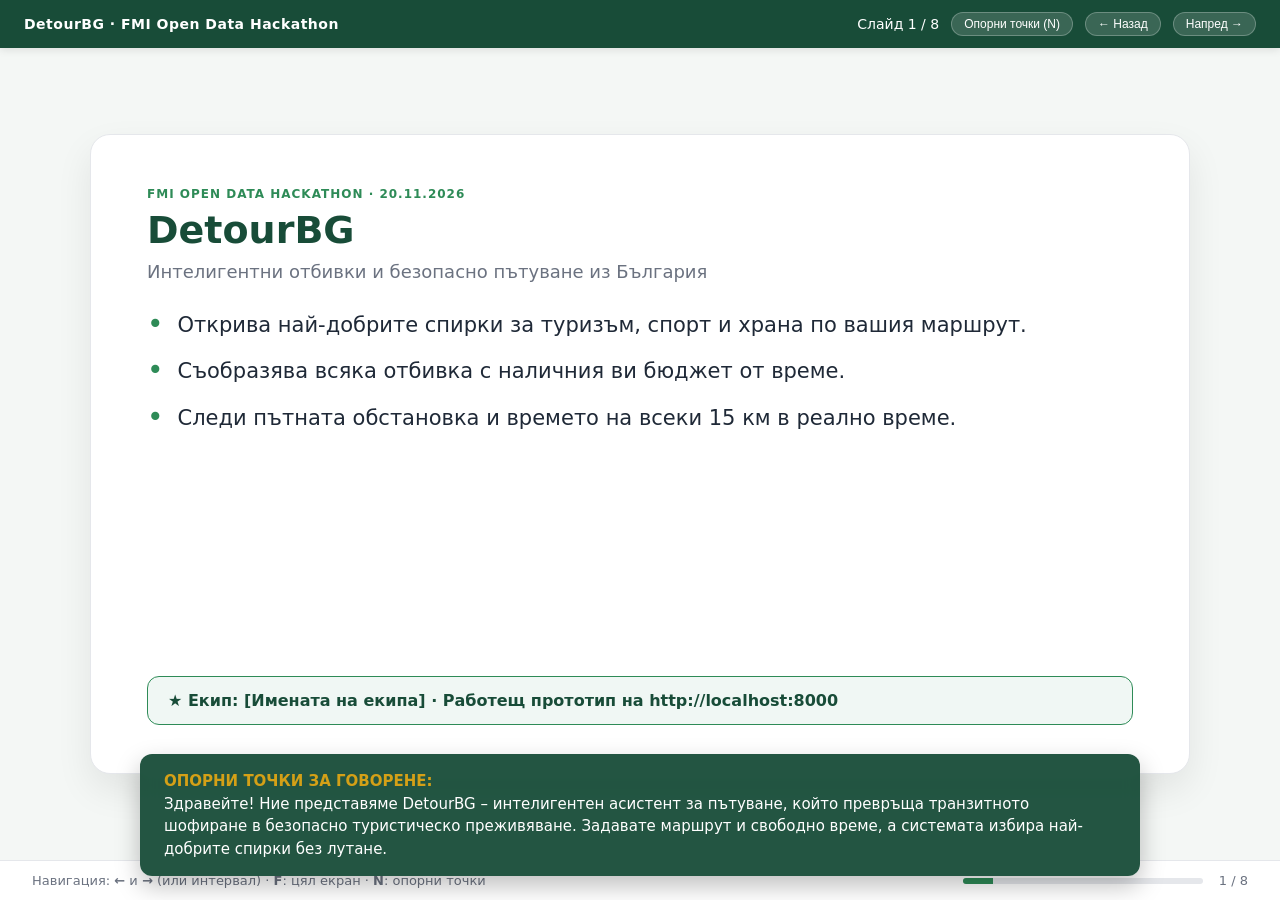
<file: frontend/presentation.html>
<!doctype html>
<html lang="bg">
<head>
  <meta charset="utf-8">
  <meta name="viewport" content="width=device-width, initial-scale=1">
  <title>DetourBG · Презентация (FMI Open Data Hackathon)</title>
  <style>
    :root {
      --primary: #184C38;
      --primary-light: #2E8B57;
      --accent: #D4A017;
      --bg: #F4F7F5;
      --surface: #FFFFFF;
      --text: #1F2937;
      --muted: #6B7280;
      --border: #E5E7EB;
    }
    * { box-sizing: border-box; margin: 0; padding: 0; }
    body {
      font-family: system-ui, -apple-system, "Segoe UI", Roboto, sans-serif;
      background: var(--bg);
      color: var(--text);
      display: flex;
      flex-direction: column;
      height: 100vh;
      overflow: hidden;
      user-select: none;
    }
    header.deck-bar {
      height: 48px;
      background: var(--primary);
      color: #fff;
      display: flex;
      align-items: center;
      justify-content: space-between;
      padding: 0 24px;
      font-size: 14px;
      font-weight: 500;
      box-shadow: 0 2px 8px rgba(0,0,0,0.1);
    }
    .deck-bar .brand { font-weight: 700; letter-spacing: 0.5px; }
    .deck-bar .controls { display: flex; gap: 12px; align-items: center; }
    .btn-pill {
      background: rgba(255,255,255,0.15);
      border: 1px solid rgba(255,255,255,0.25);
      color: #fff;
      padding: 4px 12px;
      border-radius: 999px;
      cursor: pointer;
      font-size: 12px;
      transition: background 0.15s;
    }
    .btn-pill:hover { background: rgba(255,255,255,0.3); }

    main.deck-container {
      flex: 1;
      display: flex;
      align-items: center;
      justify-content: center;
      padding: 24px 40px;
      position: relative;
    }

    .slide {
      display: none;
      width: 100%;
      max-width: 1100px;
      height: 640px;
      background: var(--surface);
      border-radius: 20px;
      box-shadow: 0 16px 36px rgba(0,0,0,0.08);
      border: 1px solid var(--border);
      padding: 48px 56px;
      flex-direction: column;
      justify-content: space-between;
      position: relative;
      animation: fadeIn 0.25s ease-out;
    }
    .slide.active { display: flex; }
    @keyframes fadeIn {
      from { opacity: 0; transform: translateY(8px); }
      to { opacity: 1; transform: translateY(0); }
    }

    .tag-badge {
      display: inline-block;
      font-size: 12px;
      font-weight: 700;
      color: var(--primary-light);
      text-transform: uppercase;
      letter-spacing: 1px;
      margin-bottom: 8px;
    }
    .slide-title {
      font-size: 38px;
      font-weight: 800;
      color: var(--primary);
      line-height: 1.15;
      margin-bottom: 8px;
    }
    .slide-sub {
      font-size: 18px;
      color: var(--muted);
      margin-bottom: 28px;
    }

    ul.bullets {
      list-style: none;
      display: flex;
      flex-direction: column;
      gap: 16px;
    }
    ul.bullets li {
      font-size: 21px;
      line-height: 1.45;
      color: var(--text);
      display: flex;
      align-items: flex-start;
      gap: 14px;
    }
    ul.bullets li::before {
      content: "•";
      color: var(--primary-light);
      font-size: 28px;
      line-height: 1;
    }

    .highlight-box {
      background: #F0F7F4;
      border: 1.5px solid var(--primary-light);
      border-radius: 12px;
      padding: 14px 20px;
      font-size: 16px;
      font-weight: 600;
      color: var(--primary);
      display: flex;
      align-items: center;
      gap: 10px;
      margin-top: 20px;
    }

    /* Speaker Notes Panel */
    aside.speaker-notes {
      position: absolute;
      bottom: 24px;
      left: 50%;
      transform: translateX(-50%);
      width: 90%;
      max-width: 1000px;
      background: rgba(24, 76, 56, 0.95);
      backdrop-filter: blur(8px);
      color: #fff;
      padding: 16px 24px;
      border-radius: 12px;
      font-size: 15px;
      line-height: 1.5;
      box-shadow: 0 10px 25px rgba(0,0,0,0.25);
      z-index: 100;
      transition: opacity 0.2s;
    }
    aside.speaker-notes.hidden { display: none; }
    aside.speaker-notes strong { color: var(--accent); }

    /* Footer Progress */
    footer.deck-footer {
      height: 40px;
      background: var(--surface);
      border-top: 1px solid var(--border);
      display: flex;
      align-items: center;
      justify-content: space-between;
      padding: 0 32px;
      font-size: 13px;
      color: var(--muted);
    }
    .progress-bar-wrap {
      width: 240px;
      height: 6px;
      background: #E5E7EB;
      border-radius: 999px;
      overflow: hidden;
    }
    .progress-bar {
      height: 100%;
      background: var(--primary-light);
      width: 12.5%;
      transition: width 0.2s;
    }
  </style>
</head>
<body>

  <header class="deck-bar">
    <div class="brand">DetourBG · FMI Open Data Hackathon</div>
    <div class="controls">
      <span id="slide-num">Слайд 1 / 8</span>
      <button class="btn-pill" id="btn-notes">Опорни точки (N)</button>
      <button class="btn-pill" id="btn-prev">← Назад</button>
      <button class="btn-pill" id="btn-next">Напред →</button>
    </div>
  </header>

  <main class="deck-container">

    <!-- Слайд 1 -->
    <section class="slide active" data-notes="Здравейте! Ние представяме DetourBG – интелигентен асистент за пътуване, който превръща транзитното шофиране в безопасно туристическо преживяване. Задавате маршрут и свободно време, а системата избира най-добрите спирки без лутане.">
      <div>
        <span class="tag-badge">FMI Open Data Hackathon · 20.11.2026</span>
        <h1 class="slide-title">DetourBG</h1>
        <p class="slide-sub">Интелигентни отбивки и безопасно пътуване из България</p>
        <ul class="bullets">
          <li>Открива най-добрите спирки за туризъм, спорт и храна по вашия маршрут.</li>
          <li>Съобразява всяка отбивка с наличния ви бюджет от време.</li>
          <li>Следи пътната обстановка и времето на всеки 15 км в реално време.</li>
        </ul>
      </div>
      <div class="highlight-box">★ Екип: [Имената на екипа] · Работещ прототип на http://localhost:8000</div>
    </section>

    <!-- Слайд 2 -->
    <section class="slide" data-notes="Когато пътуваме, бързаме по магистралата и подминаваме страхотни места, защото не знаем за тях или нямаме време да търсим. Нито една стандартна навигация не съобразява междинни спирки според наличното време и опасностите по пътя.">
      <div>
        <span class="tag-badge">Въпрос 1: Кой го има и колко е голям</span>
        <h2 class="slide-title">Проблемът</h2>
        <p class="slide-sub">Магистралното бързане и невидимите богатства край пътя</p>
        <ul class="bullets">
          <li><b>3 800+ официални забележителности</b> остават невидими за транзитно преминаващите.</li>
          <li>Навигациите (Google Maps, Waze) водят само по най-бързия път без туристически контекст.</li>
          <li>Шофьорите често попадат неочаквано на свлачища, силни бури или затворени участъци.</li>
          <li>Липсва инструмент за планиране на междинни спирки според личен лимит от време.</li>
        </ul>
      </div>
      <div class="highlight-box">★ Над 3 800 държавни обекта се подминават ежедневно от пътуващите</div>
    </section>

    <!-- Слайд 3 -->
    <section class="slide" data-notes="Нашата цел за днес беше ясна: работещо приложение, в което шофьорът казва „Имам 1 час за спирки“, а системата му подготвя точния маршрут с отбивки и гаранция за безопасни условия.">
      <div>
        <span class="tag-badge">Въпрос 2: Какво искахте да постигнете днес</span>
        <h2 class="slide-title">Целта</h2>
        <p class="slide-sub">Ясен фокус, изпълнен докрай</p>
        <ul class="bullets">
          <li>Шофьорът задава: <b>„Имам свободен 1 час за почивка по пътя“</b>.</li>
          <li>Системата мигновено намира най-подходящите и безопасни спирки в коридор около пътя.</li>
          <li>При опасност по пътя автоматично предлага проверен обходен маршрут.</li>
          <li>С един клик маршрутът и спирките се отварят в <b>Google Maps</b> или <b>Waze</b>.</li>
        </ul>
      </div>
      <div class="highlight-box">★ 1 час бюджет = оптимални спирки + точен график + сигурност на пътя</div>
    </section>

    <!-- Слайд 4 -->
    <section class="slide" data-notes="Обединихме официалния регистър на Министерството на туризма с OpenStreetMap, като изчистихме данните до 7 300 обекта. С OSRM изчисляваме отбивката в секунди, а с Open-Meteo и Meteoalarm проверяваме условията на всеки 15 км от маршрута.">
      <div>
        <span class="tag-badge">Въпрос 3: Как работи и какви данни използва</span>
        <h2 class="slide-title">Решението и данните</h2>
        <p class="slide-sub">Интелигентен пространствен и метеорологичен конвейер</p>
        <ul class="bullets">
          <li><b>data.egov.bg (3 847 обекта) + OpenStreetMap + Wikidata:</b> 7 334 точки в пространствен индекс (STRtree).</li>
          <li><b>OSRM:</b> пресмята точни секунди за отбивка (отиване + връщане) + престой.</li>
          <li><b>Open-Meteo & Meteoalarm:</b> прогноза, силен дъжд/сняг и официални кодове на всеки 15 км.</li>
          <li><b>Алгоритъм за свлачища:</b> засича обилни валежи (&ge;40 мм / 48 ч) в планински участъци (&ge;400 м н.в.).</li>
          <li><b>Регистри на МТ за туризъм:</b> категоризирани заведения за обяд/вечеря и хотели.</li>
        </ul>
      </div>
      <div class="highlight-box">★ 5 независими отворени източника, обединени в реално време</div>
    </section>

    <!-- Слайд 5 -->
    <section class="slide" data-notes="Ето приложението на живо. Задаваме пътуване и 1 час бюджет: виждате коридора с обекти, автоматично подбраните спирки с време за отбивка и престой, както и предложения за обяд. При опасност системата предлага обход, а с един клик маршрутът е в телефона.">
      <div>
        <span class="tag-badge">Въпрос 4: Какво работи в края на деня</span>
        <h2 class="slide-title">Демо на живо</h2>
        <p class="slide-sub">Какво ще покажем на журито на http://localhost:8000</p>
        <ul class="bullets">
          <li><b>Маршрут:</b> Велико Търново &rarr; Габрово (или София &rarr; Варна).</li>
          <li><b>Подреждане на интереси:</b> хайкинг, история, природа с промяна на приоритета.</li>
          <li><b>Спирки с точно време:</b> напр. <i>+44 мин (29 мин отбивка + 15 мин престой)</i>.</li>
          <li><b>Условия на пътя:</b> карта с опасни участъци и препоръчан безопасен обход.</li>
          <li><b>Храна и нощувка:</b> препоръка за обяд около 12:30 край пътя.</li>
          <li><b>Експорт:</b> бутони за директно пускане в Google Maps и Waze.</li>
        </ul>
      </div>
      <div class="highlight-box">★ Пълна демонстрация на живо: планиране, обход, обяд и GPS навигация</div>
    </section>

    <!-- Слайд 6 -->
    <section class="slide" data-notes="Научихме, че почти половината държавни данни бяха само с център на населено място – ние ги свързахме с точни координати. Доказахме, че с отбивка от само 20-30 минути хората преоткриват България, а местните обекти печелят реални туристи.">
      <div>
        <span class="tag-badge">Въпрос 5: Какво показват данните и решението</span>
        <h2 class="slide-title">Резултати в числа</h2>
        <p class="slide-sub">Реално въздействие върху вътрешния туризъм и безопасността</p>
        <ul class="bullets">
          <li><b>7 334 обекта:</b> култура, природа, хайкинг маршрути, хижи и спортни дестинации.</li>
          <li><b>44% от държавните координати</b> бяха приблизителни &rarr; коригирани чрез OSM съпоставяне.</li>
          <li><b>15–30 минути отбивка</b> превръщат скучното каране в запомнящо се преживяване.</li>
          <li><b>Подкрепа за местния бизнес:</b> заведенията и хотелите край пътя получават реални посетители.</li>
        </ul>
      </div>
      <div class="highlight-box">★ 7 334 валидирани обекта · 4 333 с точни GPS координати · 100% сигурен план</div>
    </section>

    <!-- Слайд 7 -->
    <section class="slide" data-notes="Ако имахме още време, първата стъпка е директна интеграция с потока на АПИ за състоянието на проходите, както и мобилно приложение с пълна офлайн функционалност за планинските райони.">
      <div>
        <span class="tag-badge">Въпрос 6: Какво следва</span>
        <h2 class="slide-title">Какво следва</h2>
        <p class="slide-sub">Развитие при още една седмица или месец</p>
        <ul class="bullets">
          <li><b>Интеграция с АПИ (traffic.api.bg):</b> данни за затворени проходи и ремонти на живо през DATEX II.</li>
          <li><b>Мобилно приложение (iOS / Android):</b> с пълни офлайн карти и GPS за райони без обхват.</li>
          <li><b>Специализирани маршрути за колоездене и походи:</b> профил на денивелация и чешми.</li>
          <li><b>Геймификация:</b> дигитални печати за 100-те национални туристически обекта.</li>
        </ul>
      </div>
      <div class="highlight-box">★ Официални пътни данни на живо + пълен планински офлайн режим</div>
    </section>

    <!-- Слайд 8 -->
    <section class="slide" data-notes="Благодарим ви за вниманието! Готови сме да отговорим на всички въпроси на журито.">
      <div>
        <span class="tag-badge">FMI Open Data Hackathon · 2026</span>
        <h2 class="slide-title">Благодарим за вниманието!</h2>
        <p class="slide-sub">DetourBG – Пътувай безопасно, преоткрий България!</p>
        <ul class="bullets">
          <li><b>GitHub хранилище:</b> <a href="https://github.com/vladimirdobrev361-ctrl/DetourBG" target="_blank" style="color:var(--primary-light);">https://github.com/vladimirdobrev361-ctrl/DetourBG</a></li>
          <li><b>Приложение на живо:</b> <a href="http://localhost:8000" target="_blank" style="color:var(--primary-light);">http://localhost:8000</a></li>
          <li><b>API документация:</b> <a href="http://localhost:8000/docs" target="_blank" style="color:var(--primary-light);">http://localhost:8000/docs</a></li>
        </ul>
      </div>
      <div class="highlight-box">★ Готови сме за въпросите на журито!</div>
    </section>

  </main>

  <!-- Floating Speaker Notes Box -->
  <aside class="speaker-notes" id="notes-box">
    <strong>ОПОРНИ ТОЧКИ ЗА ГОВОРЕНЕ:</strong>
    <p id="notes-text">Здравейте! Ние представяме DetourBG...</p>
  </aside>

  <footer class="deck-footer">
    <div>Навигация: <b>←</b> и <b>→</b> (или интервал) · <b>F</b>: цял екран · <b>N</b>: опорни точки</div>
    <div style="display: flex; align-items: center; gap: 16px;">
      <div class="progress-bar-wrap">
        <div class="progress-bar" id="progress"></div>
      </div>
      <span id="footer-counter">1 / 8</span>
    </div>
  </footer>

  <script>
    const slides = document.querySelectorAll('.slide');
    const progress = document.getElementById('progress');
    const slideNum = document.getElementById('slide-num');
    const footerCounter = document.getElementById('footer-counter');
    const notesBox = document.getElementById('notes-box');
    const notesText = document.getElementById('notes-text');
    let current = 0;

    function update() {
      slides.forEach((s, i) => s.classList.toggle('active', i === current));
      const pct = ((current + 1) / slides.length) * 100;
      progress.style.width = pct + '%';
      slideNum.textContent = `Слайд ${current + 1} / ${slides.length}`;
      footerCounter.textContent = `${current + 1} / ${slides.length}`;
      notesText.textContent = slides[current].dataset.notes || '';
    }

    function next() { if (current < slides.length - 1) { current++; update(); } }
    function prev() { if (current > 0) { current--; update(); } }

    document.getElementById('btn-next').addEventListener('click', next);
    document.getElementById('btn-prev').addEventListener('click', prev);
    document.getElementById('btn-notes').addEventListener('click', () => notesBox.classList.toggle('hidden'));

    window.addEventListener('keydown', e => {
      if (e.key === 'ArrowRight' || e.key === ' ') { next(); }
      else if (e.key === 'ArrowLeft') { prev(); }
      else if (e.key === 'n' || e.key === 'N') { notesBox.classList.toggle('hidden'); }
      else if (e.key === 'f' || e.key === 'F') {
        if (!document.fullscreenElement) document.documentElement.requestFullscreen();
        else document.exitFullscreen();
      }
    });

    update();
  </script>
</body>
</html>
</file>
